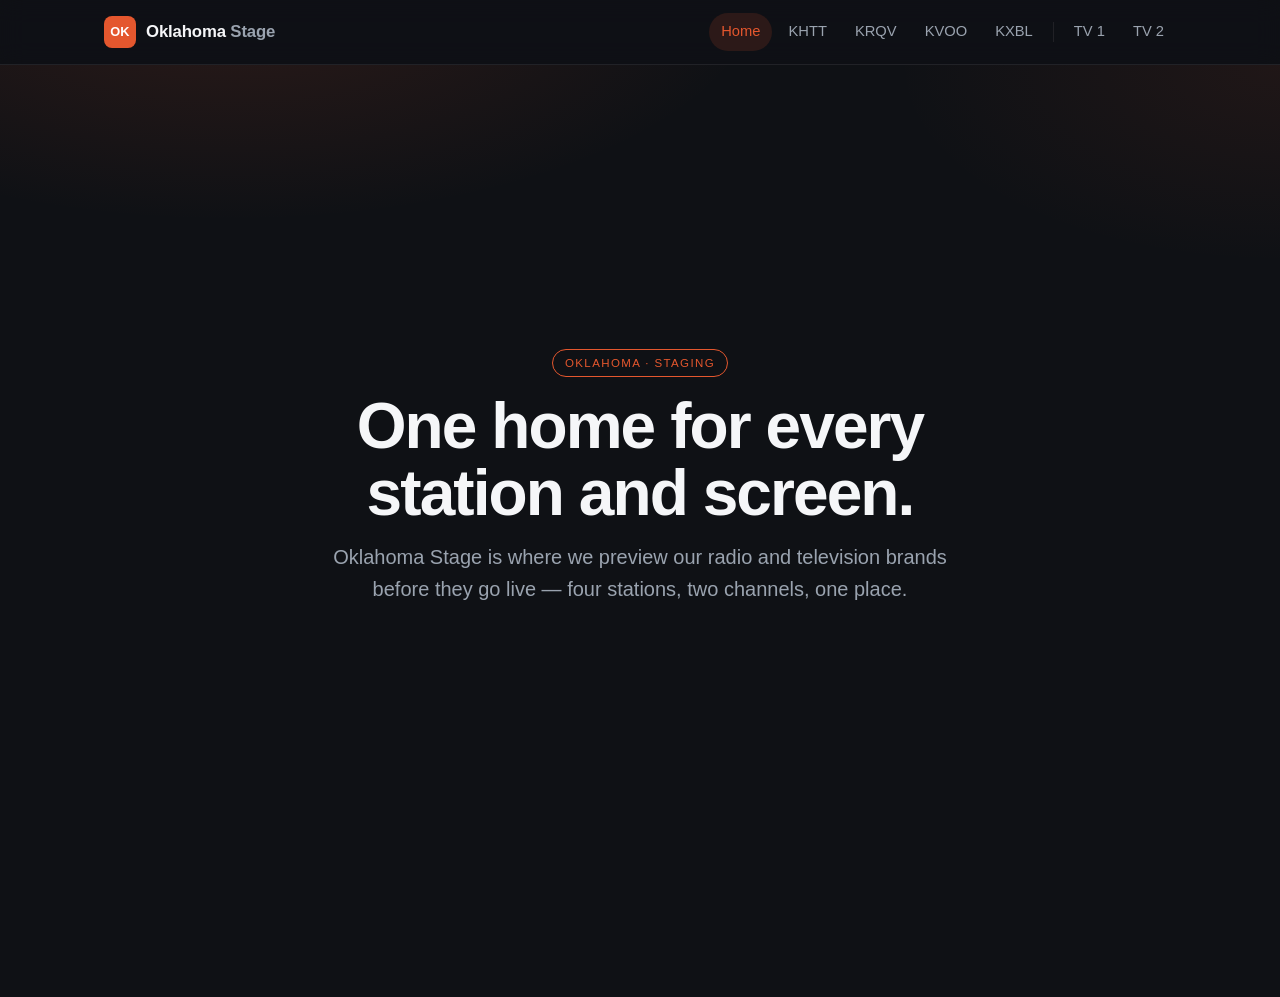
<file: index.html>
<!DOCTYPE html>
<html lang="en">
<head>
  <meta charset="UTF-8" />
  <meta name="viewport" content="width=device-width, initial-scale=1.0" />
  <title>Oklahoma Stage</title>
  <meta name="description" content="Staging environment for Oklahoma's radio and television brands." />
  <link rel="stylesheet" href="styles.css" />
</head>
<body data-page="home">
  <div id="site-header"></div>

  <!-- Hero -->
  <section class="hero">
    <div class="container">
      <span class="badge">Oklahoma · Staging</span>
      <h1>One home for every<br />station and screen.</h1>
      <p class="lead">
        Oklahoma Stage is where we preview our radio and television brands
        before they go live — four stations, two channels, one place.
      </p>
    </div>
  </section>

  <!-- TuneGenie station footer (vuebar) -->
  <script src="https://khtt.tunegenie.com/station/pwa/fullfooter.js?bs=khtt,krqv,kvoo,kxbl" data-oklahoma-setup-station-pages="khtt:/thehits/,krqv:/theriver/,kvoo:/kvoo.html,kxbl:/kxbl.html" async></script>
  <script src="site.js"></script>
</body>
</html>
</file>
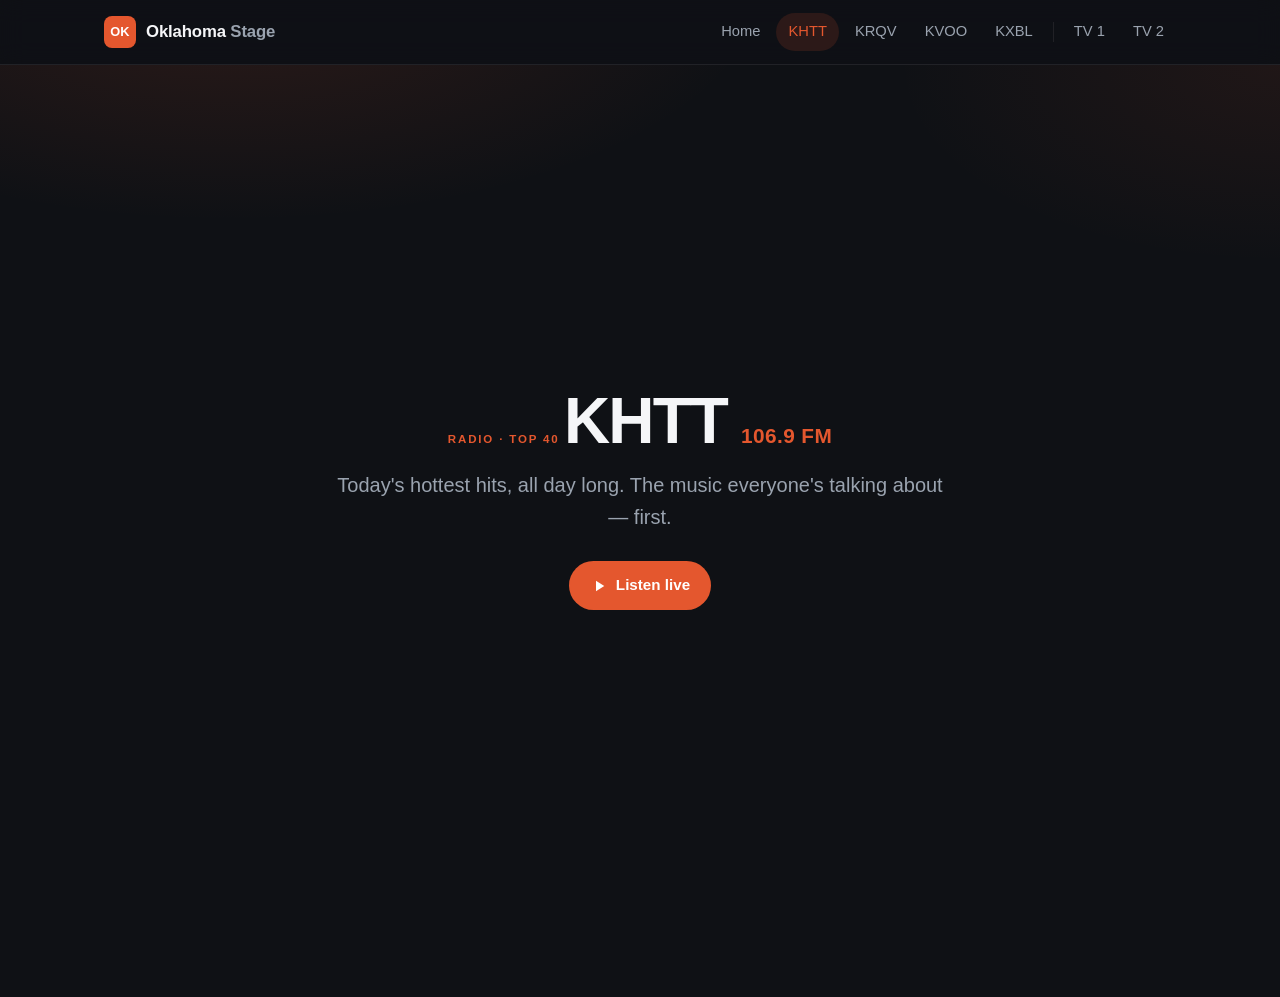
<file: thehits/index.html>
<!DOCTYPE html>
<html lang="en">
<head>
  <meta charset="UTF-8" />
  <meta name="viewport" content="width=device-width, initial-scale=1.0" />
  <title>KHTT 106.9 — Oklahoma Stage</title>
  <meta name="description" content="KHTT 106.9 FM — today's hit music. Listen live on Oklahoma Stage." />
  <link rel="stylesheet" href="/styles.css" />
</head>
<body data-page="khtt">
  <div id="site-header"></div>

  <!-- Hero -->
  <section class="hero">
    <div class="container">
      <span class="eyebrow">Radio · Top 40</span>
      <div class="callsign">
        <h1>KHTT</h1>
        <span class="freq">106.9 FM</span>
      </div>
      <p class="lead">Today's hottest hits, all day long. The music everyone's talking about — first.</p>
      <div class="hero-actions">
        <a class="btn btn-primary" href="#listen">
          <svg viewBox="0 0 24 24" fill="currentColor"><path d="M8 5v14l11-7z"/></svg>
          Listen live
        </a>
      </div>
    </div>
  </section>

  <!-- TuneGenie station footer (vuebar) -->
  <script src="https://khtt.tunegenie.com/station/pwa/fullfooter.js?bs=khtt,krqv,kvoo,kxbl" data-oklahoma-setup-station-pages="khtt:/thehits/,krqv:/theriver/,kvoo:/kvoo.html,kxbl:/kxbl.html" async></script>
  <script src="/site.js"></script>
</body>
</html>
</file>
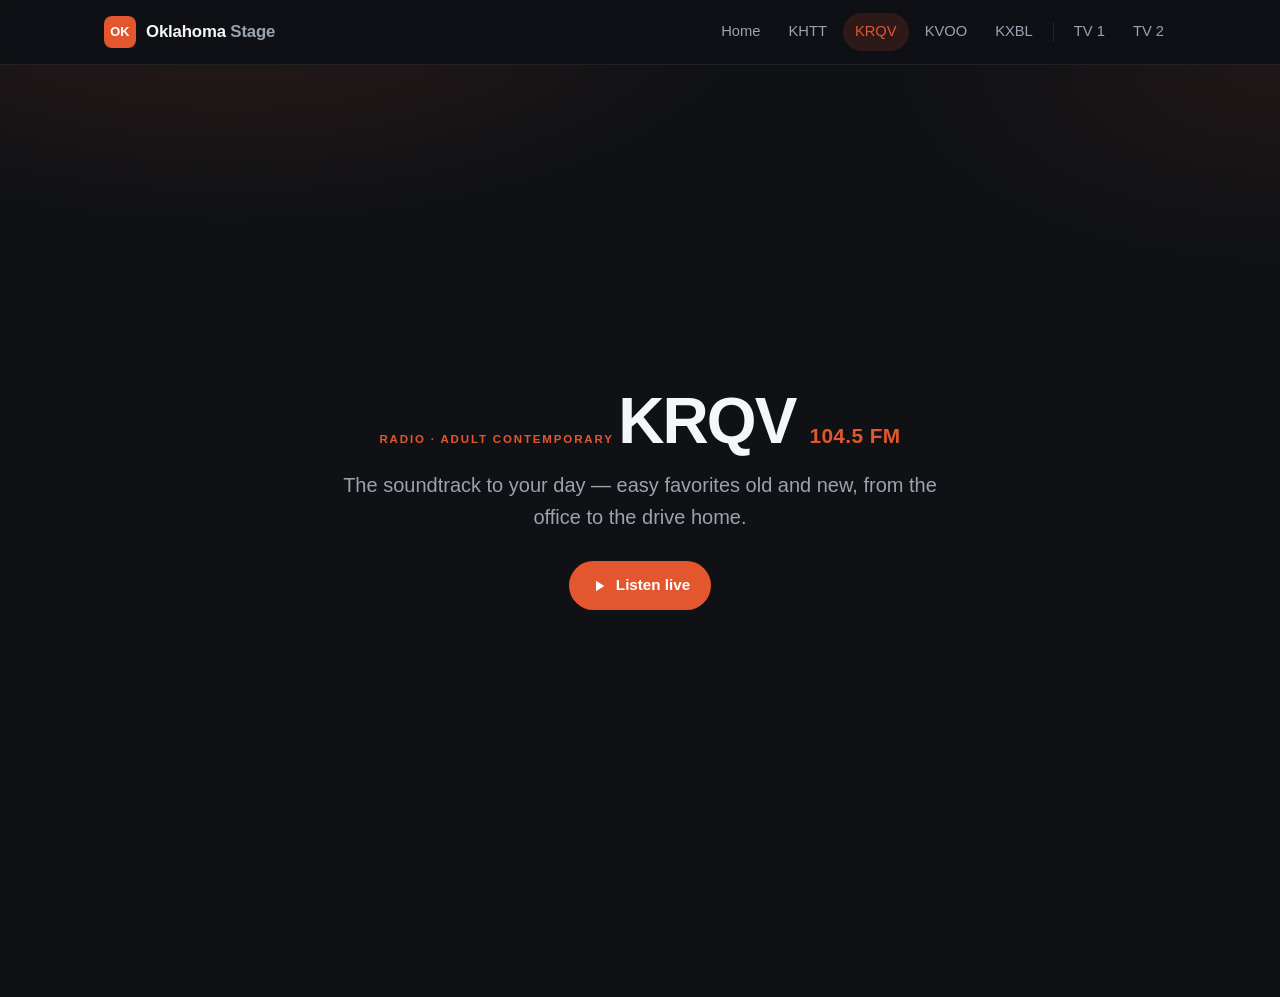
<file: theriver/index.html>
<!DOCTYPE html>
<html lang="en">
<head>
  <meta charset="UTF-8" />
  <meta name="viewport" content="width=device-width, initial-scale=1.0" />
  <title>KRQV 104.5 — Oklahoma Stage</title>
  <meta name="description" content="KRQV 104.5 FM — adult contemporary. Listen live on Oklahoma Stage." />
  <link rel="stylesheet" href="/styles.css" />
</head>
<body data-page="krqv">
  <div id="site-header"></div>

  <!-- Hero -->
  <section class="hero">
    <div class="container">
      <span class="eyebrow">Radio · Adult Contemporary</span>
      <div class="callsign">
        <h1>KRQV</h1>
        <span class="freq">104.5 FM</span>
      </div>
      <p class="lead">The soundtrack to your day — easy favorites old and new, from the office to the drive home.</p>
      <div class="hero-actions">
        <a class="btn btn-primary" href="#listen">
          <svg viewBox="0 0 24 24" fill="currentColor"><path d="M8 5v14l11-7z"/></svg>
          Listen live
        </a>
      </div>
    </div>
  </section>

  <!-- TuneGenie station footer (vuebar) -->
  <script src="https://khtt.tunegenie.com/station/pwa/fullfooter.js?bs=khtt,krqv,kvoo,kxbl" data-oklahoma-setup-station-pages="khtt:/thehits/,krqv:/theriver/,kvoo:/kvoo.html,kxbl:/kxbl.html" async></script>
  <script src="/site.js"></script>
</body>
</html>
</file>
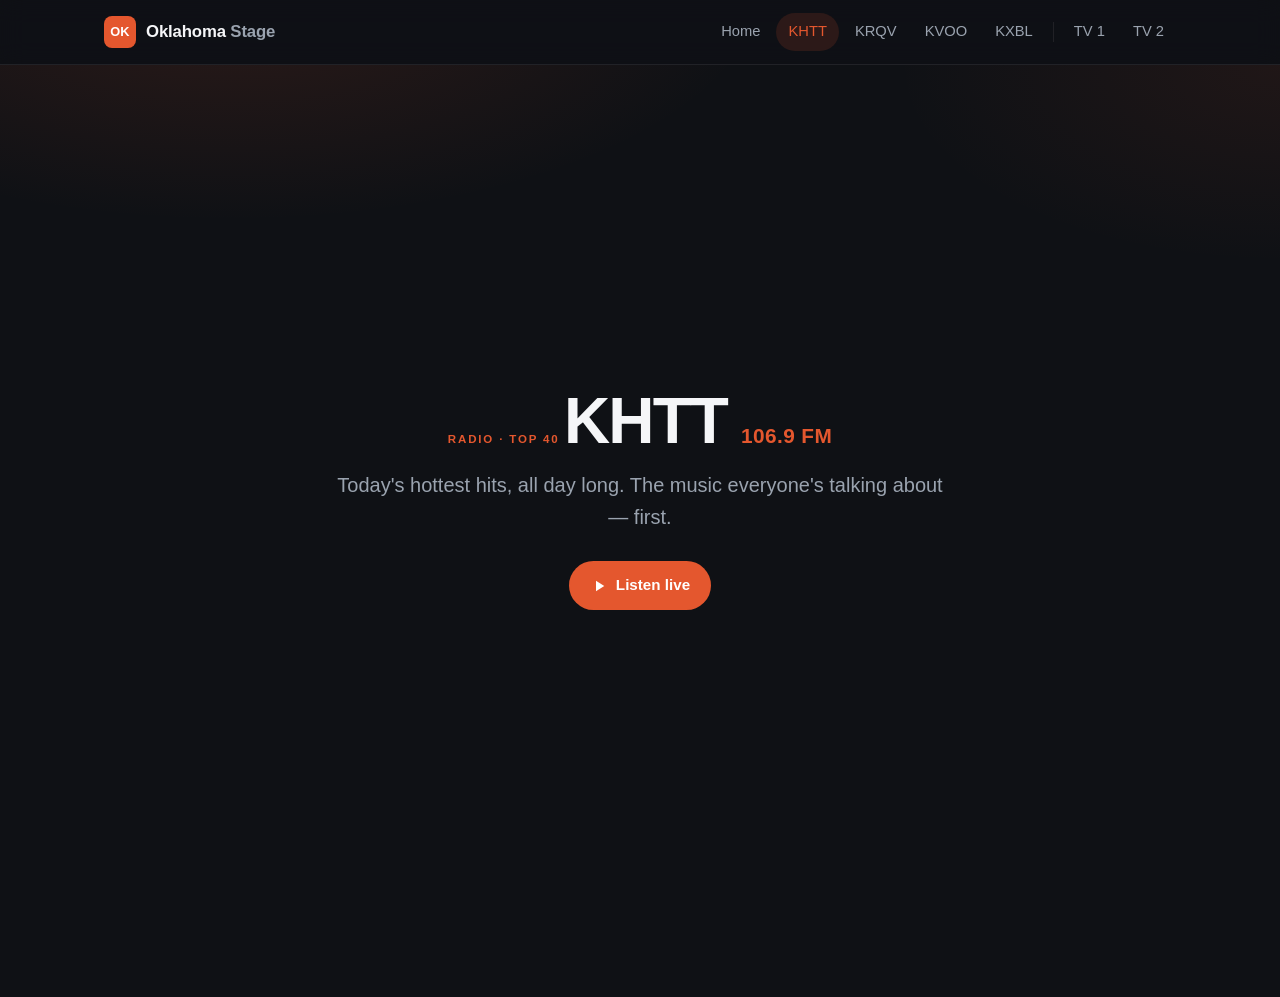
<file: khtt.html>
<!DOCTYPE html>
<html lang="en">
<head>
  <meta charset="UTF-8" />
  <meta name="viewport" content="width=device-width, initial-scale=1.0" />
  <title>KHTT 106.9 — Oklahoma Stage</title>
  <meta name="description" content="KHTT 106.9 FM — today's hit music. Listen live on Oklahoma Stage." />
  <link rel="stylesheet" href="styles.css" />
</head>
<body data-page="khtt">
  <div id="site-header"></div>

  <!-- Hero -->
  <section class="hero">
    <div class="container">
      <span class="eyebrow">Radio · Top 40</span>
      <div class="callsign">
        <h1>KHTT</h1>
        <span class="freq">106.9 FM</span>
      </div>
      <p class="lead">Today's hottest hits, all day long. The music everyone's talking about — first.</p>
      <div class="hero-actions">
        <a class="btn btn-primary" href="#listen">
          <svg viewBox="0 0 24 24" fill="currentColor"><path d="M8 5v14l11-7z"/></svg>
          Listen live
        </a>
      </div>
    </div>
  </section>

  <!-- TuneGenie station footer (vuebar) -->
  <script src="https://kfby.tunegenie.com/station/pwa/fullfooter.js?bs=khtt,krqv,kvoo,kxbl" data-oklahoma-setup-station-pages="khtt:/khtt.html,krqv:/krqv.html,kvoo:/kvoo.html,kxbl:/kxbl.html" async></script>
  <script src="site.js"></script>
</body>
</html>
</file>
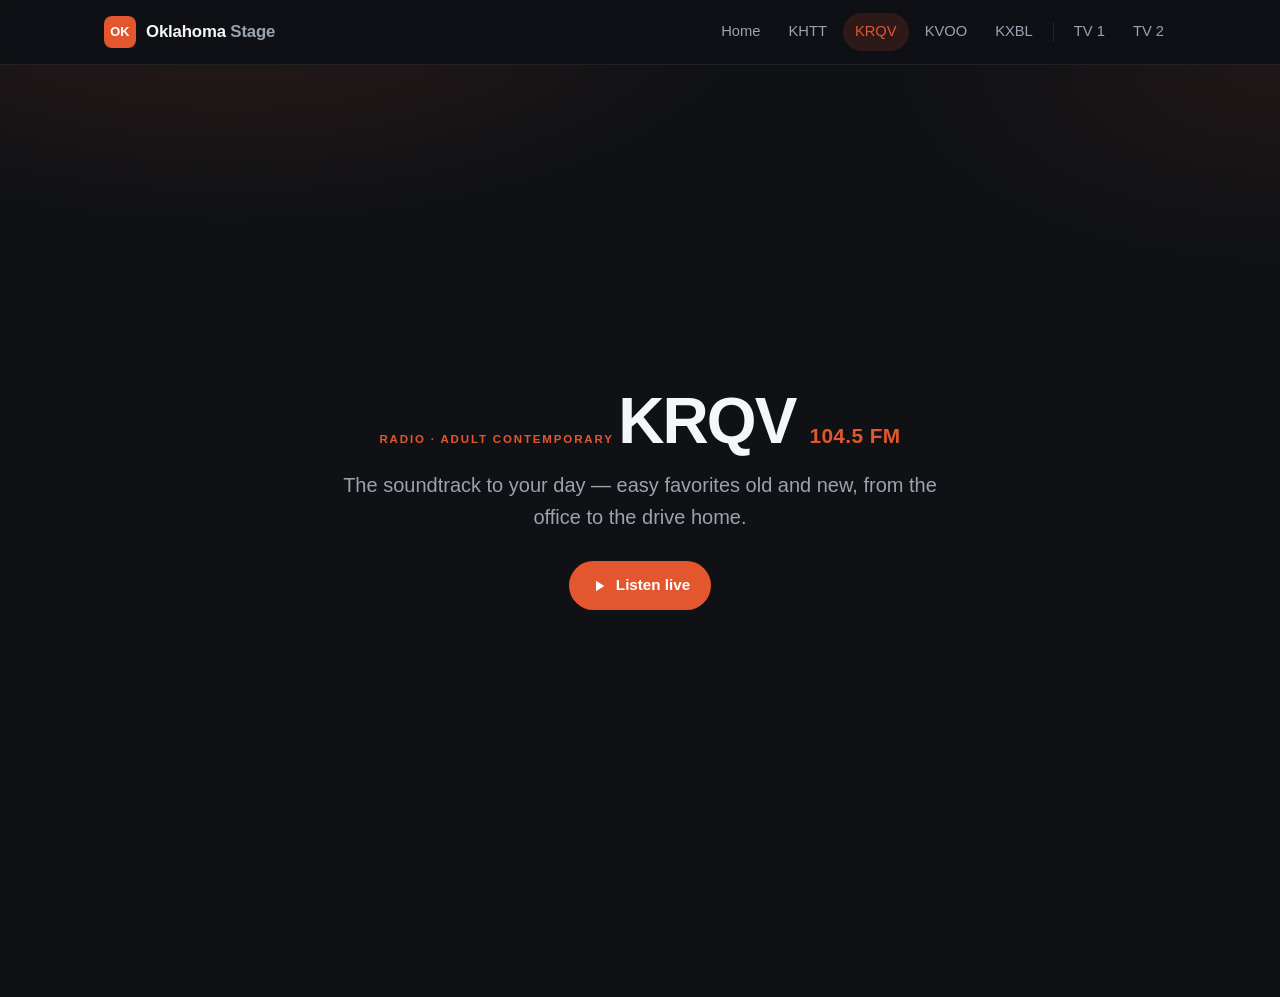
<file: krqv.html>
<!DOCTYPE html>
<html lang="en">
<head>
  <meta charset="UTF-8" />
  <meta name="viewport" content="width=device-width, initial-scale=1.0" />
  <title>KRQV 104.5 — Oklahoma Stage</title>
  <meta name="description" content="KRQV 104.5 FM — adult contemporary. Listen live on Oklahoma Stage." />
  <link rel="stylesheet" href="styles.css" />
</head>
<body data-page="krqv">
  <div id="site-header"></div>

  <!-- Hero -->
  <section class="hero">
    <div class="container">
      <span class="eyebrow">Radio · Adult Contemporary</span>
      <div class="callsign">
        <h1>KRQV</h1>
        <span class="freq">104.5 FM</span>
      </div>
      <p class="lead">The soundtrack to your day — easy favorites old and new, from the office to the drive home.</p>
      <div class="hero-actions">
        <a class="btn btn-primary" href="#listen">
          <svg viewBox="0 0 24 24" fill="currentColor"><path d="M8 5v14l11-7z"/></svg>
          Listen live
        </a>
      </div>
    </div>
  </section>

  <!-- TuneGenie station footer (vuebar) -->
  <script src="https://kfby.tunegenie.com/station/pwa/fullfooter.js?bs=khtt,krqv,kvoo,kxbl" data-oklahoma-setup-station-pages="khtt:/khtt.html,krqv:/krqv.html,kvoo:/kvoo.html,kxbl:/kxbl.html" async></script>
  <script src="site.js"></script>
</body>
</html>
</file>
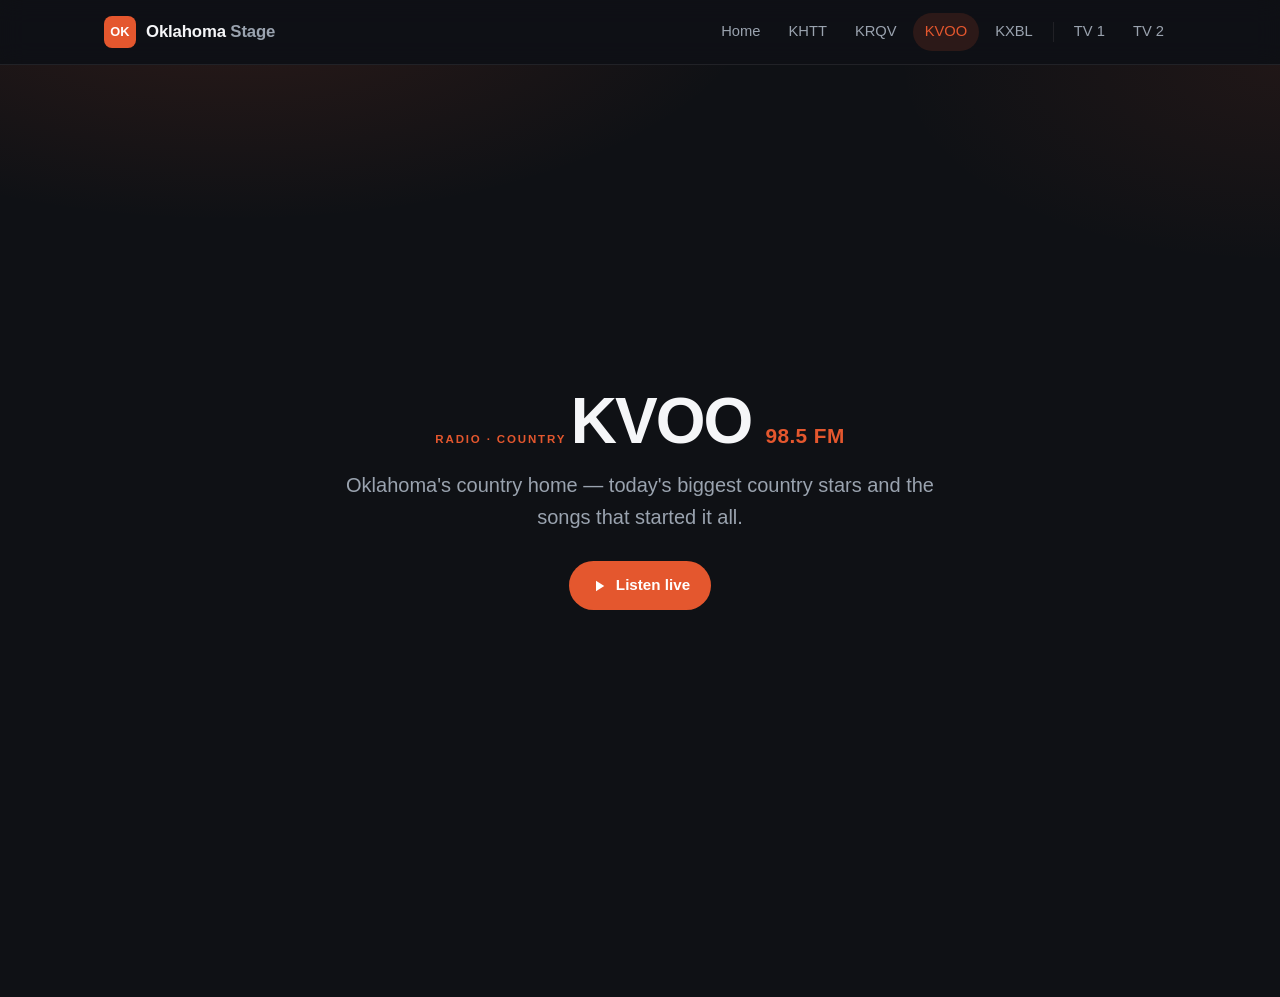
<file: kvoo.html>
<!DOCTYPE html>
<html lang="en">
<head>
  <meta charset="UTF-8" />
  <meta name="viewport" content="width=device-width, initial-scale=1.0" />
  <title>KVOO 98.5 — Oklahoma Stage</title>
  <meta name="description" content="KVOO 98.5 FM — Oklahoma country. Listen live on Oklahoma Stage." />
  <link rel="stylesheet" href="styles.css" />
</head>
<body data-page="kvoo">
  <div id="site-header"></div>

  <!-- Hero -->
  <section class="hero">
    <div class="container">
      <span class="eyebrow">Radio · Country</span>
      <div class="callsign">
        <h1>KVOO</h1>
        <span class="freq">98.5 FM</span>
      </div>
      <p class="lead">Oklahoma's country home — today's biggest country stars and the songs that started it all.</p>
      <div class="hero-actions">
        <a class="btn btn-primary" href="#listen">
          <svg viewBox="0 0 24 24" fill="currentColor"><path d="M8 5v14l11-7z"/></svg>
          Listen live
        </a>
      </div>
    </div>
  </section>

  <!-- TuneGenie station footer (vuebar) -->
  <script src="https://khtt.tunegenie.com/station/pwa/fullfooter.js?bs=khtt,krqv,kvoo,kxbl" data-oklahoma-setup-station-pages="khtt:/thehits/,krqv:/theriver/,kvoo:/kvoo.html,kxbl:/kxbl.html" async></script>
  <script src="site.js"></script>
</body>
</html>
</file>
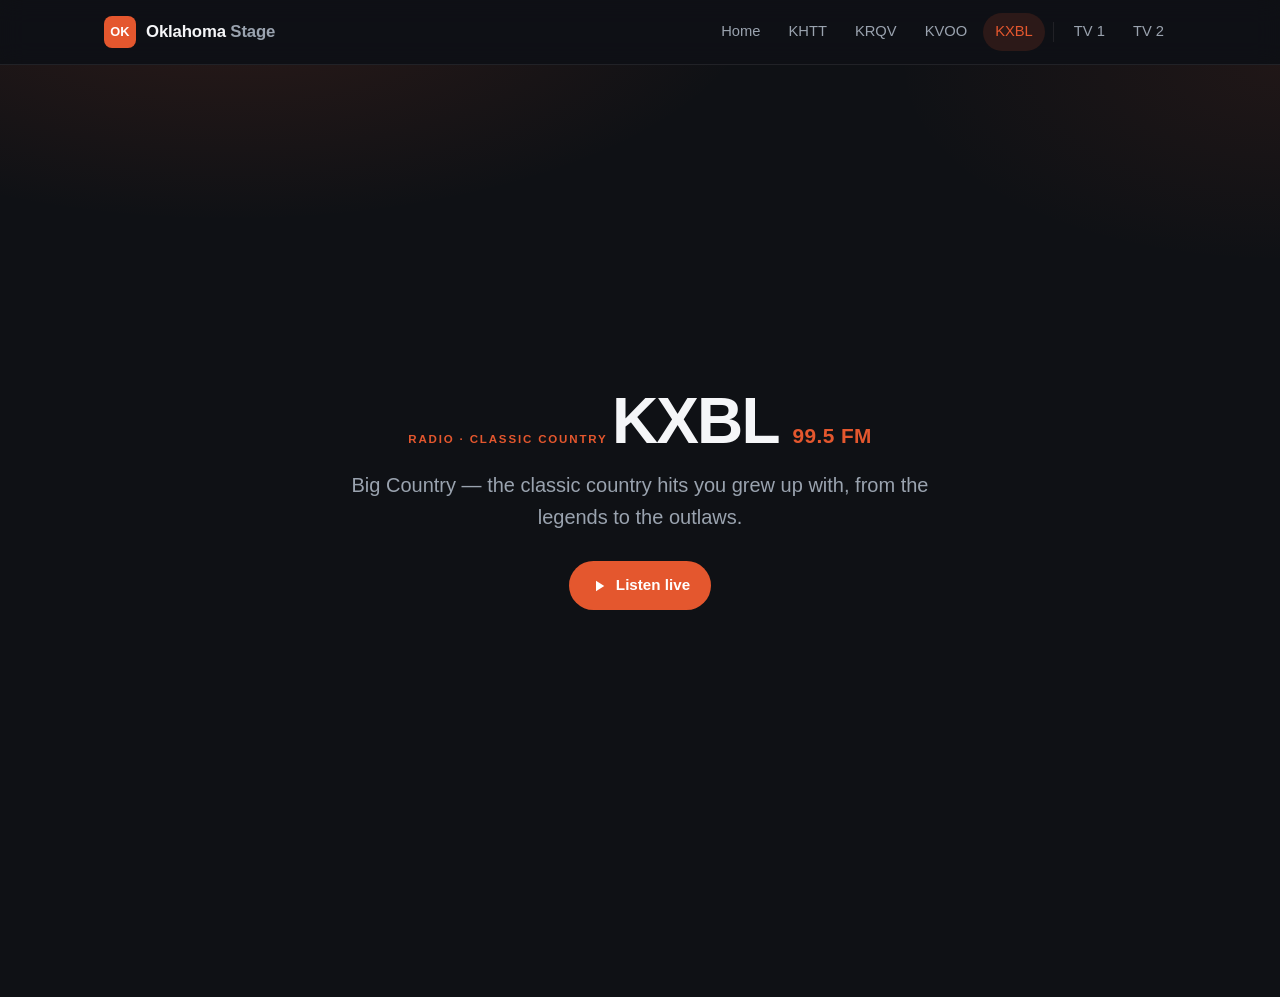
<file: kxbl.html>
<!DOCTYPE html>
<html lang="en">
<head>
  <meta charset="UTF-8" />
  <meta name="viewport" content="width=device-width, initial-scale=1.0" />
  <title>KXBL 99.5 — Oklahoma Stage</title>
  <meta name="description" content="KXBL 99.5 FM — Big Country, classic hits. Listen live on Oklahoma Stage." />
  <link rel="stylesheet" href="styles.css" />
</head>
<body data-page="kxbl">
  <div id="site-header"></div>

  <!-- Hero -->
  <section class="hero">
    <div class="container">
      <span class="eyebrow">Radio · Classic Country</span>
      <div class="callsign">
        <h1>KXBL</h1>
        <span class="freq">99.5 FM</span>
      </div>
      <p class="lead">Big Country — the classic country hits you grew up with, from the legends to the outlaws.</p>
      <div class="hero-actions">
        <a class="btn btn-primary" href="#listen">
          <svg viewBox="0 0 24 24" fill="currentColor"><path d="M8 5v14l11-7z"/></svg>
          Listen live
        </a>
      </div>
    </div>
  </section>

  <!-- TuneGenie station footer (vuebar) -->
  <script src="https://khtt.tunegenie.com/station/pwa/fullfooter.js?bs=khtt,krqv,kvoo,kxbl" data-oklahoma-setup-station-pages="khtt:/thehits/,krqv:/theriver/,kvoo:/kvoo.html,kxbl:/kxbl.html" async></script>
  <script src="site.js"></script>
</body>
</html>
</file>
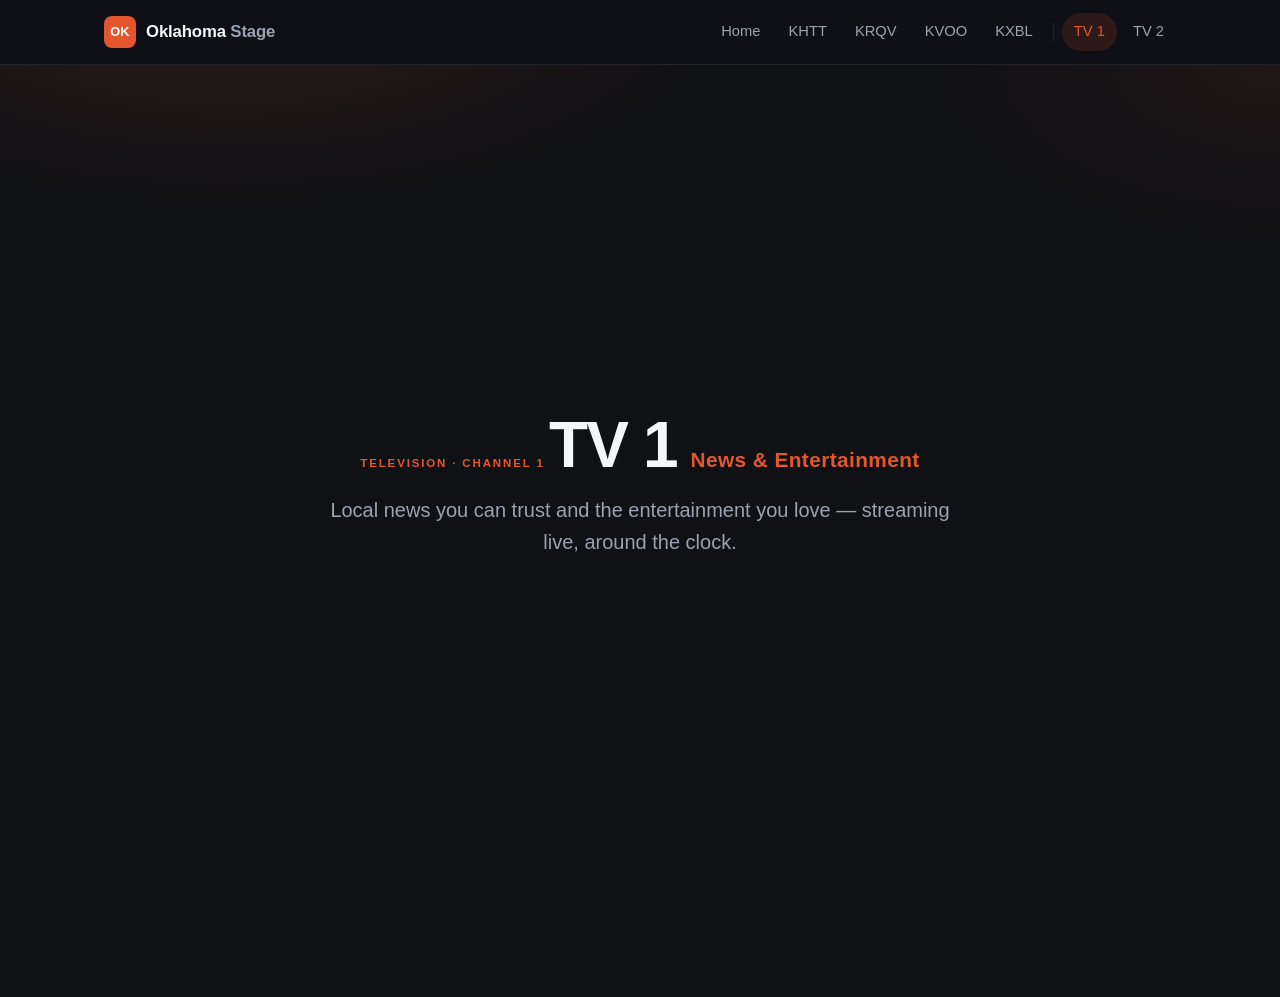
<file: tv1.html>
<!DOCTYPE html>
<html lang="en">
<head>
  <meta charset="UTF-8" />
  <meta name="viewport" content="width=device-width, initial-scale=1.0" />
  <title>TV 1 — Oklahoma Stage</title>
  <meta name="description" content="TV 1 — news and entertainment. Watch live on Oklahoma Stage." />
  <link rel="stylesheet" href="styles.css" />
</head>
<body data-page="tv1">
  <div id="site-header"></div>

  <!-- Hero -->
  <section class="hero">
    <div class="container">
      <span class="eyebrow">Television · Channel 1</span>
      <div class="callsign">
        <h1>TV 1</h1>
        <span class="freq">News &amp; Entertainment</span>
      </div>
      <p class="lead">Local news you can trust and the entertainment you love — streaming live, around the clock.</p>
    </div>
  </section>

  <!-- TuneGenie station footer (vuebar) -->
  <script src="https://khtt.tunegenie.com/station/pwa/fullfooter.js?bs=khtt,krqv,kvoo,kxbl" data-oklahoma-setup-station-pages="khtt:/thehits/,krqv:/theriver/,kvoo:/kvoo.html,kxbl:/kxbl.html" async></script>
  <script src="site.js"></script>
</body>
</html>
</file>
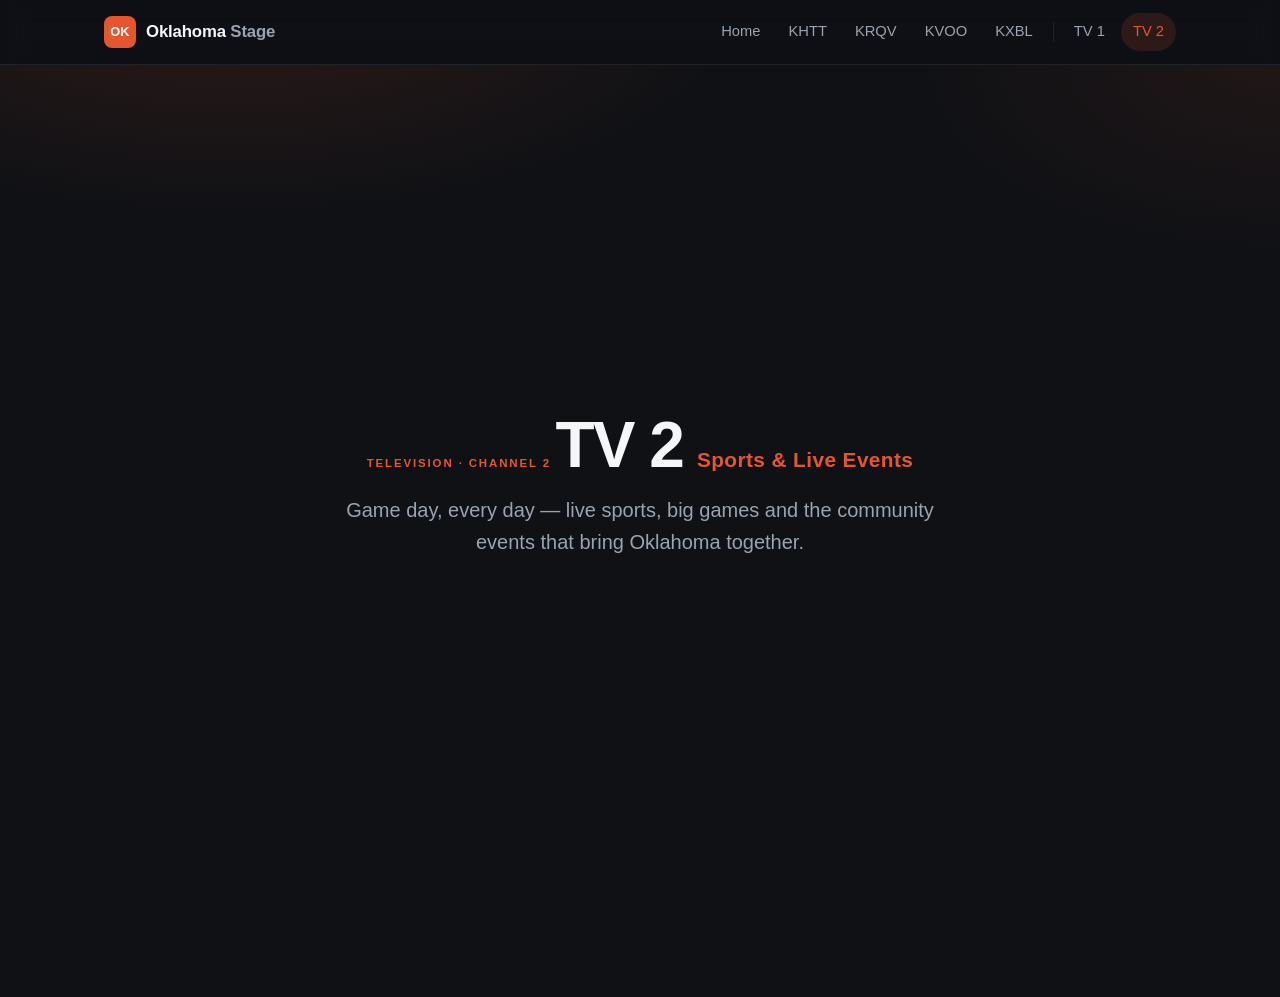
<file: tv2.html>
<!DOCTYPE html>
<html lang="en">
<head>
  <meta charset="UTF-8" />
  <meta name="viewport" content="width=device-width, initial-scale=1.0" />
  <title>TV 2 — Oklahoma Stage</title>
  <meta name="description" content="TV 2 — sports and live events. Watch live on Oklahoma Stage." />
  <link rel="stylesheet" href="styles.css" />
</head>
<body data-page="tv2">
  <div id="site-header"></div>

  <!-- Hero -->
  <section class="hero">
    <div class="container">
      <span class="eyebrow">Television · Channel 2</span>
      <div class="callsign">
        <h1>TV 2</h1>
        <span class="freq">Sports &amp; Live Events</span>
      </div>
      <p class="lead">Game day, every day — live sports, big games and the community events that bring Oklahoma together.</p>
    </div>
  </section>

  <!-- TuneGenie station footer (vuebar) -->
  <script src="https://khtt.tunegenie.com/station/pwa/fullfooter.js?bs=khtt,krqv,kvoo,kxbl" data-oklahoma-setup-station-pages="khtt:/thehits/,krqv:/theriver/,kvoo:/kvoo.html,kxbl:/kxbl.html" async></script>
  <script src="site.js"></script>
</body>
</html>
</file>
<file: styles.css>
/* ==========================================================================
   Oklahoma Stage — shared design system
   Palette kept from the original landing page:
     bg #0f1115 · text #f5f6f8 · accent #e4572e
   ========================================================================== */

:root {
  --bg: #0f1115;
  --bg-elevated: #161a21;
  --bg-elevated-2: #1d222b;
  --fg: #f5f6f8;
  --muted: #9aa3af;
  --accent: #e4572e;
  --accent-hover: #f06b44;
  --accent-soft: rgba(228, 87, 46, 0.14);
  --border: rgba(255, 255, 255, 0.08);
  --border-strong: rgba(255, 255, 255, 0.16);
  --radius: 14px;
  --radius-lg: 20px;
  --maxw: 1120px;
  --header-h: 64px;
  --font: -apple-system, BlinkMacSystemFont, "Segoe UI", Roboto, Helvetica, Arial, sans-serif;
}

* { box-sizing: border-box; }

html { scroll-behavior: smooth; }

html, body { margin: 0; }

body {
  font-family: var(--font);
  background: var(--bg);
  color: var(--fg);
  line-height: 1.6;
  min-height: 100vh;
  -webkit-font-smoothing: antialiased;
  /* clearance for the fixed TuneGenie vuebar (~65px) pinned to the bottom */
  padding-bottom: 96px;
}

a { color: inherit; text-decoration: none; }

img { max-width: 100%; display: block; }

.container {
  width: 100%;
  max-width: var(--maxw);
  margin: 0 auto;
  padding: 0 24px;
}

/* --------------------------------------------------------------------------
   Header / navigation (injected by site.js)
   -------------------------------------------------------------------------- */

.site-header {
  position: sticky;
  top: 0;
  z-index: 50;
  background: rgba(15, 17, 21, 0.82);
  backdrop-filter: saturate(160%) blur(12px);
  -webkit-backdrop-filter: saturate(160%) blur(12px);
  border-bottom: 1px solid var(--border);
}

.nav-inner {
  display: flex;
  align-items: center;
  justify-content: space-between;
  gap: 16px;
  min-height: var(--header-h);
  flex-wrap: wrap;
  padding-top: 10px;
  padding-bottom: 10px;
}

.brand {
  display: inline-flex;
  align-items: center;
  gap: 10px;
  font-weight: 700;
  letter-spacing: -0.01em;
  white-space: nowrap;
}

.brand-mark {
  display: grid;
  place-items: center;
  width: 32px;
  height: 32px;
  border-radius: 8px;
  background: var(--accent);
  color: #fff;
  font-size: 0.8rem;
  font-weight: 800;
  letter-spacing: 0.02em;
}

.brand-text { font-size: 1.05rem; }
.brand-sub { color: var(--muted); font-weight: 600; }

.nav-links {
  display: flex;
  align-items: center;
  gap: 4px;
  flex-wrap: wrap;
}

.nav-links a {
  position: relative;
  padding: 7px 12px;
  border-radius: 999px;
  font-size: 0.92rem;
  font-weight: 500;
  color: var(--muted);
  transition: color 0.15s ease, background 0.15s ease;
  white-space: nowrap;
}

.nav-links a:hover { color: var(--fg); background: rgba(255, 255, 255, 0.05); }

.nav-links a.active {
  color: var(--accent);
  background: var(--accent-soft);
}

.nav-sep {
  width: 1px;
  height: 20px;
  background: var(--border);
  margin: 0 4px;
}

/* --------------------------------------------------------------------------
   Buttons
   -------------------------------------------------------------------------- */

.btn {
  display: inline-flex;
  align-items: center;
  gap: 8px;
  padding: 11px 20px;
  border-radius: 999px;
  font-size: 0.95rem;
  font-weight: 600;
  border: 1px solid transparent;
  cursor: pointer;
  transition: background 0.15s ease, border-color 0.15s ease, transform 0.05s ease;
}

.btn:active { transform: translateY(1px); }

.btn-primary { background: var(--accent); color: #fff; }
.btn-primary:hover { background: var(--accent-hover); }

.btn-ghost {
  background: transparent;
  color: var(--fg);
  border-color: var(--border-strong);
}
.btn-ghost:hover { border-color: var(--fg); }

.btn svg { width: 18px; height: 18px; }

/* --------------------------------------------------------------------------
   Generic sections / layout primitives
   -------------------------------------------------------------------------- */

.section { padding: 64px 0; }
.section-tight { padding: 40px 0; }

.eyebrow {
  display: inline-block;
  font-size: 0.72rem;
  font-weight: 700;
  letter-spacing: 0.16em;
  text-transform: uppercase;
  color: var(--accent);
  margin-bottom: 14px;
}

.section-title {
  font-size: clamp(1.5rem, 3.5vw, 2.1rem);
  line-height: 1.15;
  margin: 0 0 12px;
  letter-spacing: -0.02em;
}

.section-lead {
  color: var(--muted);
  font-size: 1.05rem;
  max-width: 60ch;
  margin: 0;
}

.badge {
  display: inline-block;
  font-size: 0.72rem;
  letter-spacing: 0.12em;
  text-transform: uppercase;
  color: var(--accent);
  border: 1px solid var(--accent);
  border-radius: 999px;
  padding: 4px 12px;
}

.grid { display: grid; gap: 20px; }
.grid-2 { grid-template-columns: repeat(2, 1fr); }
.grid-3 { grid-template-columns: repeat(3, 1fr); }
.grid-4 { grid-template-columns: repeat(4, 1fr); }

/* --------------------------------------------------------------------------
   Hero
   -------------------------------------------------------------------------- */

.hero {
  position: relative;
  overflow: hidden;
  padding: 88px 0 72px;
  /* full-screen hero: fill the viewport below the header; center content both axes */
  min-height: calc(100vh - var(--header-h));
  display: flex;
  align-items: center;
}

.hero::before {
  content: "";
  position: absolute;
  inset: 0;
  background:
    radial-gradient(900px 400px at 18% -10%, var(--accent-soft), transparent 60%),
    radial-gradient(700px 360px at 100% 0%, rgba(228, 87, 46, 0.08), transparent 55%);
  pointer-events: none;
}

.hero .container { position: relative; text-align: center; }

.hero h1 {
  font-size: clamp(2.2rem, 6vw, 4rem);
  line-height: 1.05;
  letter-spacing: -0.03em;
  margin: 16px 0 14px;
}

.hero .lead {
  color: var(--muted);
  font-size: clamp(1.05rem, 2vw, 1.25rem);
  max-width: 56ch;
  margin: 0 auto 28px;
}

.hero-actions { display: flex; flex-wrap: wrap; gap: 12px; justify-content: center; }

.callsign {
  display: inline-flex;
  align-items: baseline;
  gap: 14px;
  flex-wrap: wrap;
}
.callsign .freq {
  font-size: clamp(1rem, 2vw, 1.3rem);
  color: var(--accent);
  font-weight: 700;
  letter-spacing: 0.02em;
}

/* --------------------------------------------------------------------------
   Cards
   -------------------------------------------------------------------------- */

.card {
  background: var(--bg-elevated);
  border: 1px solid var(--border);
  border-radius: var(--radius);
  padding: 22px;
  transition: border-color 0.15s ease, transform 0.15s ease, background 0.15s ease;
}

a.card:hover {
  border-color: var(--border-strong);
  background: var(--bg-elevated-2);
  transform: translateY(-2px);
}

.card-kicker {
  font-size: 0.72rem;
  font-weight: 700;
  letter-spacing: 0.14em;
  text-transform: uppercase;
  color: var(--muted);
}

.card h3 { margin: 8px 0 6px; font-size: 1.25rem; letter-spacing: -0.01em; }
.card p { margin: 0; color: var(--muted); font-size: 0.95rem; }

.card-arrow {
  margin-top: 16px;
  color: var(--accent);
  font-weight: 600;
  font-size: 0.9rem;
  display: inline-flex;
  align-items: center;
  gap: 6px;
}

/* Station / channel tile with a colored top strip */
.tile-mark {
  display: grid;
  place-items: center;
  width: 46px;
  height: 46px;
  border-radius: 10px;
  background: var(--accent-soft);
  color: var(--accent);
  font-weight: 800;
  font-size: 0.85rem;
  margin-bottom: 16px;
}
.tile-mark svg { width: 22px; height: 22px; }

/* --------------------------------------------------------------------------
   Now playing (radio)
   -------------------------------------------------------------------------- */

.now-playing {
  display: flex;
  align-items: center;
  gap: 22px;
  flex-wrap: wrap;
  background: var(--bg-elevated);
  border: 1px solid var(--border);
  border-radius: var(--radius-lg);
  padding: 22px;
}

.np-art {
  width: 96px;
  height: 96px;
  border-radius: 12px;
  flex-shrink: 0;
  background: linear-gradient(135deg, var(--accent), #7a2d18);
  display: grid;
  place-items: center;
  color: #fff;
}
.np-art svg { width: 34px; height: 34px; opacity: 0.92; }

.np-meta { min-width: 0; }
.np-label {
  font-size: 0.72rem;
  letter-spacing: 0.14em;
  text-transform: uppercase;
  color: var(--accent);
  font-weight: 700;
}
.np-track { font-size: 1.35rem; font-weight: 700; margin: 4px 0 2px; letter-spacing: -0.01em; }
.np-artist { color: var(--muted); margin: 0; }

.np-live {
  margin-left: auto;
  display: inline-flex;
  align-items: center;
  gap: 8px;
  color: var(--fg);
  font-size: 0.85rem;
  font-weight: 600;
}
.np-dot {
  width: 9px;
  height: 9px;
  border-radius: 50%;
  background: var(--accent);
  box-shadow: 0 0 0 0 rgba(228, 87, 46, 0.6);
  animation: pulse 2s infinite;
}
@keyframes pulse {
  0% { box-shadow: 0 0 0 0 rgba(228, 87, 46, 0.55); }
  70% { box-shadow: 0 0 0 10px rgba(228, 87, 46, 0); }
  100% { box-shadow: 0 0 0 0 rgba(228, 87, 46, 0); }
}

/* --------------------------------------------------------------------------
   Schedule list
   -------------------------------------------------------------------------- */

.schedule { display: flex; flex-direction: column; gap: 2px; }
.schedule-row {
  display: grid;
  grid-template-columns: 120px 1fr auto;
  gap: 16px;
  align-items: center;
  padding: 16px 18px;
  border: 1px solid var(--border);
  border-radius: var(--radius);
  background: var(--bg-elevated);
}
.schedule-time { color: var(--accent); font-weight: 700; font-variant-numeric: tabular-nums; }
.schedule-show { font-weight: 600; }
.schedule-host { color: var(--muted); font-size: 0.9rem; }

/* --------------------------------------------------------------------------
   Video / live player placeholder (TV)
   -------------------------------------------------------------------------- */

.player {
  position: relative;
  aspect-ratio: 16 / 9;
  width: 100%;
  border-radius: var(--radius-lg);
  overflow: hidden;
  border: 1px solid var(--border);
  background:
    radial-gradient(600px 320px at 30% 20%, rgba(228, 87, 46, 0.18), transparent 60%),
    linear-gradient(135deg, #1a1e26, #0c0e12);
  display: grid;
  place-items: center;
}

.player-play {
  width: 76px;
  height: 76px;
  border-radius: 50%;
  background: var(--accent);
  display: grid;
  place-items: center;
  color: #fff;
  box-shadow: 0 12px 40px rgba(228, 87, 46, 0.35);
  transition: transform 0.15s ease, background 0.15s ease;
}
.player-play svg { width: 30px; height: 30px; margin-left: 3px; }
.player:hover .player-play { transform: scale(1.06); background: var(--accent-hover); }

.player-badge {
  position: absolute;
  top: 14px;
  left: 14px;
  display: inline-flex;
  align-items: center;
  gap: 7px;
  background: rgba(0, 0, 0, 0.55);
  border: 1px solid var(--border-strong);
  padding: 6px 12px;
  border-radius: 999px;
  font-size: 0.78rem;
  font-weight: 700;
  letter-spacing: 0.08em;
}
.player-badge .np-dot { width: 8px; height: 8px; }

/* --------------------------------------------------------------------------
   Footer (injected by site.js, above the TuneGenie vuebar)
   -------------------------------------------------------------------------- */

.site-footer {
  border-top: 1px solid var(--border);
  margin-top: 24px;
  padding: 40px 0 56px;
}
.footer-inner {
  display: flex;
  align-items: flex-start;
  justify-content: space-between;
  gap: 24px;
  flex-wrap: wrap;
}
.footer-brand { font-weight: 700; }
.footer-brand p { color: var(--muted); font-weight: 400; margin: 6px 0 0; max-width: 38ch; font-size: 0.92rem; }
.footer-cols { display: flex; gap: 56px; flex-wrap: wrap; }
.footer-col h4 {
  font-size: 0.74rem;
  letter-spacing: 0.12em;
  text-transform: uppercase;
  color: var(--muted);
  margin: 0 0 12px;
}
.footer-col a { display: block; color: var(--fg); font-size: 0.92rem; padding: 4px 0; }
.footer-col a:hover { color: var(--accent); }
.footer-legal {
  margin-top: 32px;
  padding-top: 20px;
  border-top: 1px solid var(--border);
  color: var(--muted);
  font-size: 0.82rem;
}

/* --------------------------------------------------------------------------
   Responsive
   -------------------------------------------------------------------------- */

@media (max-width: 860px) {
  .grid-3, .grid-4 { grid-template-columns: repeat(2, 1fr); }
  .nav-inner { justify-content: center; }
  .nav-sep { display: none; }
}

@media (max-width: 560px) {
  .grid-2, .grid-3, .grid-4 { grid-template-columns: 1fr; }
  .section { padding: 48px 0; }
  .schedule-row { grid-template-columns: 90px 1fr; }
  .schedule-host { display: none; }
  .np-live { margin-left: 0; }
}
</file>
